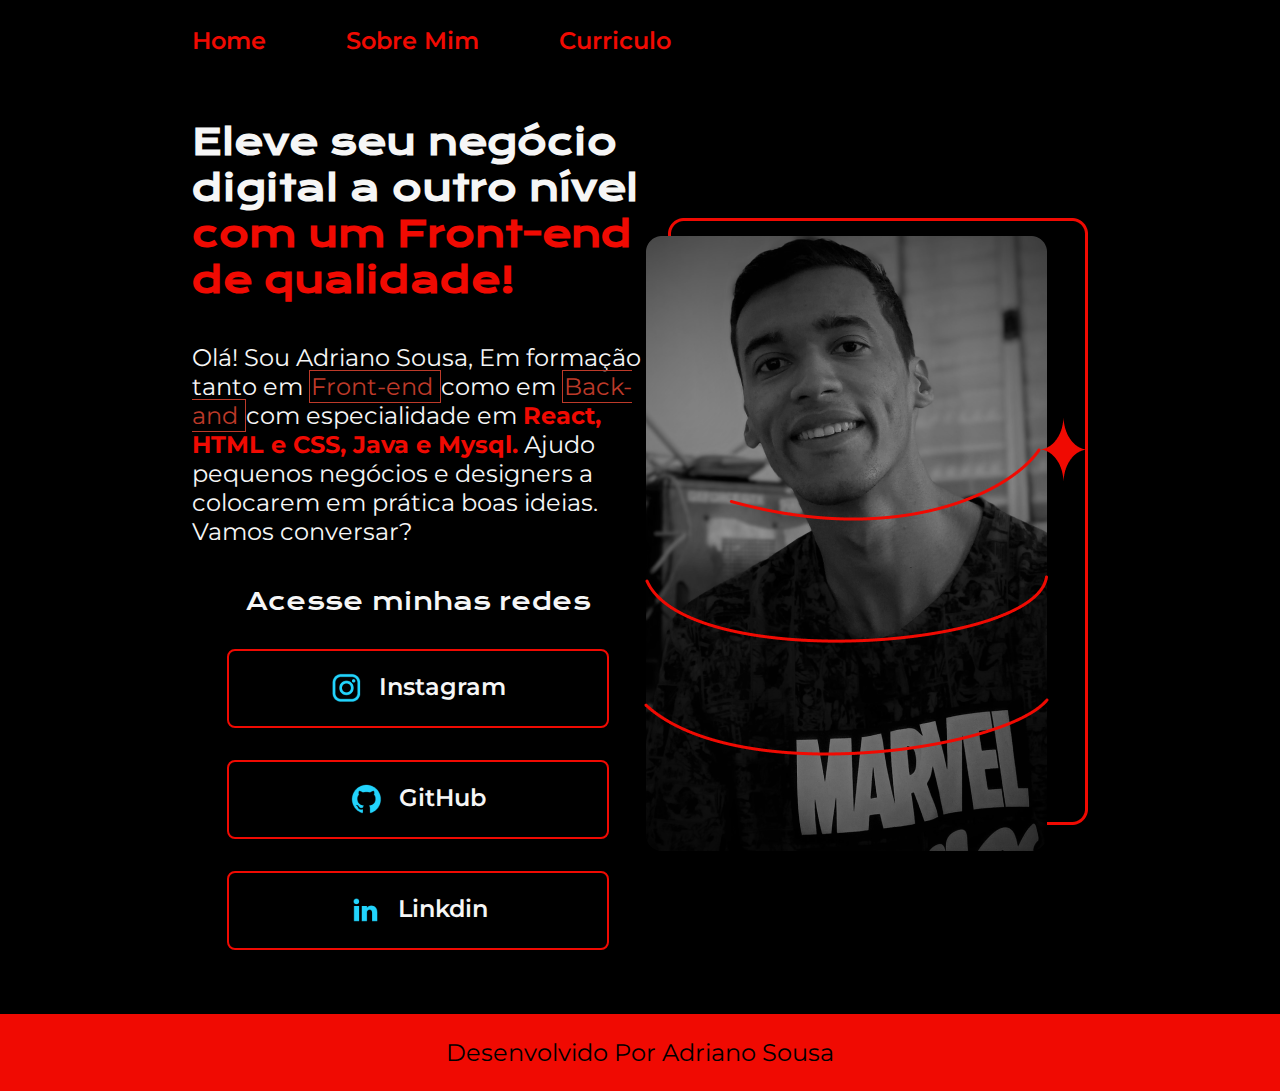
<file: index.html>
<!DOCTYPE html>
<html lang="pt-br">

<head>
    <meta charset="UTF-8">
    <meta http-equiv="X-UA-Compatible" content="IE=edge">
    <meta name="viewport" content="width=device-width, initial-scale=1.0">
    <title>Portifolio</title>
    <link rel="stylesheet" href="./estilos/style.css">
</head>

<body>
    <header class="cabecalho">
        <nav class="cabecalho__menu">
            <a class="cabecalho__menu__link" href="index.html">Home</a>
            <a class="cabecalho__menu__link" href="about.html">Sobre Mim</a>
            <a class="cabecalho__menu__link" href="curriculo.html">Curriculo</a>
        </nav>
    </header>
    <main class="apresentacao">
        <section class="apresentacao__conteudo">
            <h1 class="apresentacao__conteudo__titulo">Eleve seu negócio digital a outro nível <strong
                    class="titulo-destaque"> com um Front-end de qualidade!</strong></h1>
            <p class="apresentacao__conteudo__texto">Olá! Sou Adriano Sousa, Em formação tanto em <span> Front-end
                </span> como em <span> Back-and </span> com especialidade em <strong class="texto_linguagens">React,
                    HTML e CSS, Java e Mysql.</strong> Ajudo pequenos negócios e designers a colocarem em prática boas
                ideias. Vamos conversar?
            </p>
            <div class="redes_sociais">
                <h2 class="subtitulo_link">Acesse minhas redes</h2>
                <a class="links_redes" href="http://instagram.com/adriz1n_">
                    <img src="./assets/instagram.png" alt="instagram">
                    Instagram

                </a>
                <a class="links_redes" href="https://github.com/AdrianosousaADS">
                    <img src="./assets/github.png" alt="github">    
                    GitHub 
                
                </a>
                <a class="links_redes" href="https://www.linkedin.com/in/adriano-sousa-ads/">
                    <img src="./assets/linkedin.png" alt="linkdin">
                    Linkdin 
                
                </a>
            </div>
        </section>
        <img src="Imagem.png" alt="Foto">
    </main>
    <footer class="rodape">
        <p>Desenvolvido Por Adriano Sousa</p>
    </footer>
</body>

</html>
</file>
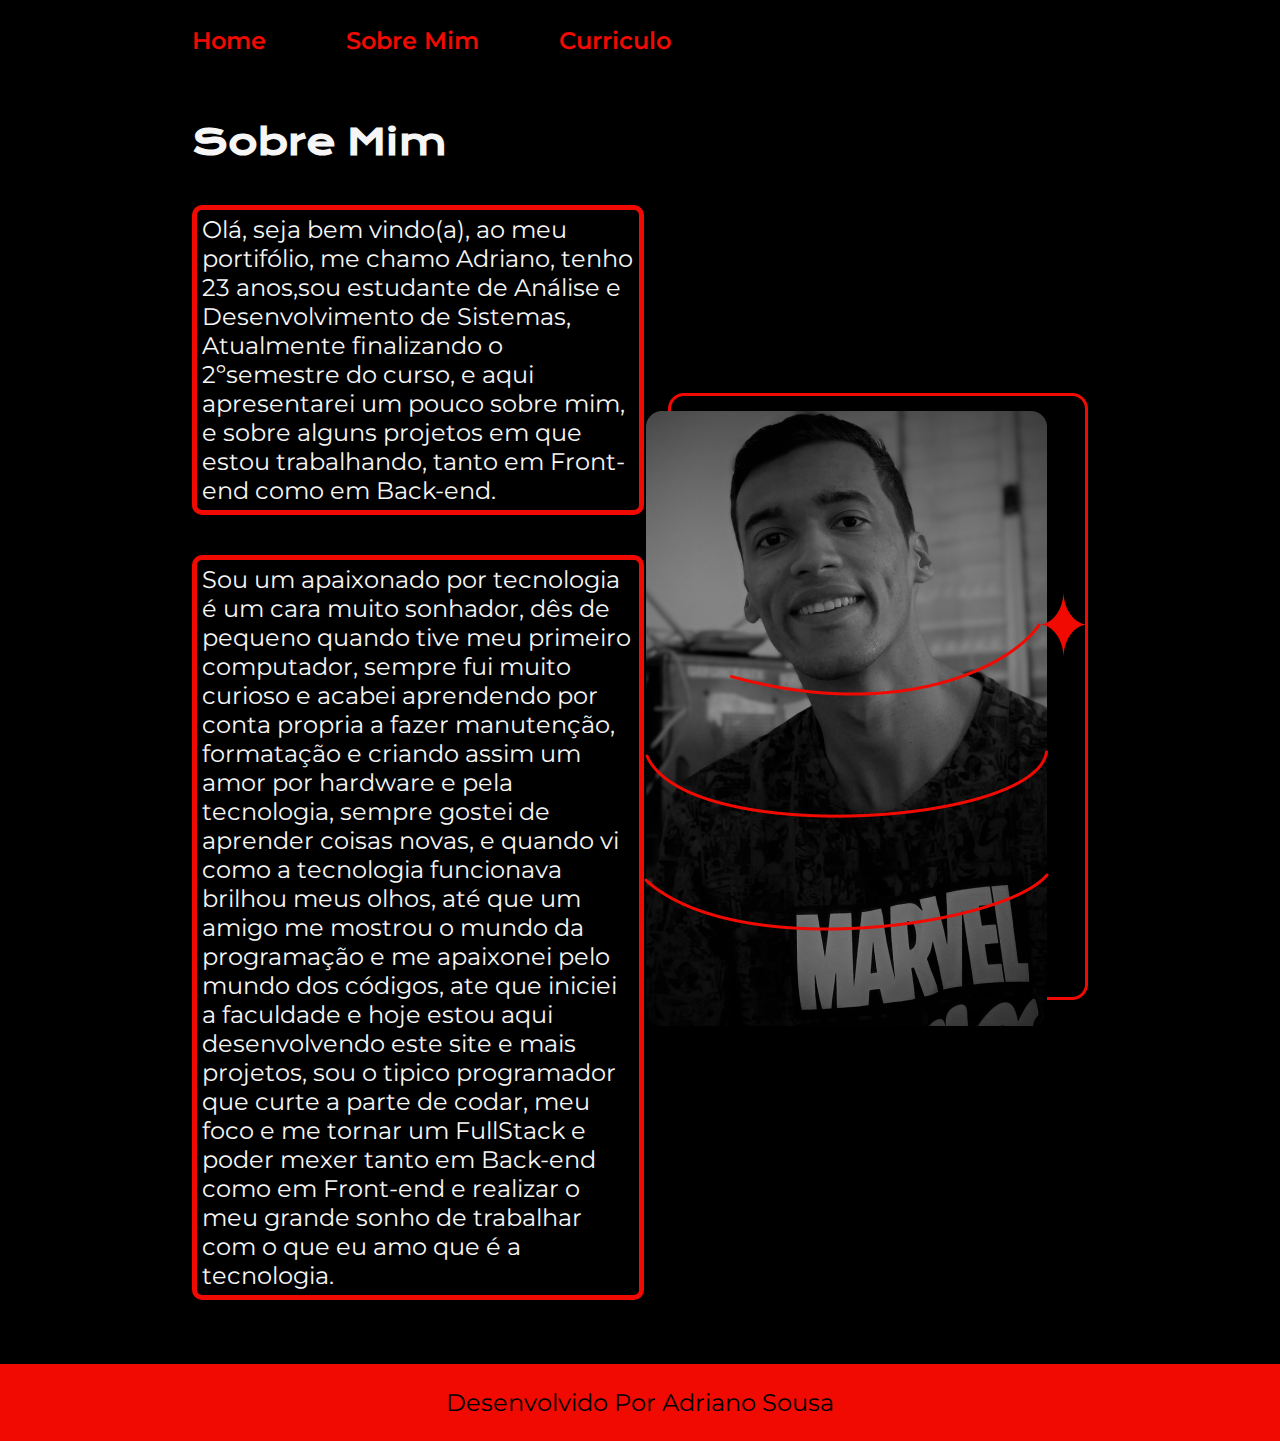
<file: about.html>
<!DOCTYPE html>
<html lang="pt-br">
<head>
    <meta charset="UTF-8">
    <meta http-equiv="X-UA-Compatible" content="IE=edge">
    <meta name="viewport" content="width=device-width, initial-scale=1.0">
    <title>Sobre Mim</title>
    <link rel="stylesheet" href="./estilos/style.css">
</head>
<body>
    <header class="cabecalho">
        <nav class="cabecalho__menu">
            <a class="cabecalho__menu__link" href="index.html">Home</a>
            <a class="cabecalho__menu__link" href="about.html">Sobre Mim</a>
            <a class="cabecalho__menu__link" href="curriculo.html">Curriculo</a>
        </nav>
    </header>
    <main class="apresentacao">
        <section class="apresentacao__conteudo">
            <h1 class="apresentacao__conteudo__titulo">Sobre Mim</h1>
            <p class="apresentacao__conteudo__texto__sobre">
                Olá, seja bem vindo(a), ao meu portifólio, me chamo Adriano, tenho 23 anos,sou estudante de Análise e Desenvolvimento de Sistemas, Atualmente finalizando o 2ºsemestre do curso, e aqui apresentarei um pouco sobre mim, e sobre alguns projetos em que estou trabalhando, tanto em Front-end como em Back-end. 
            </p>
            <p class="apresentacao__conteudo__texto__sobre">
                Sou um apaixonado por tecnologia é um cara muito sonhador, dês de pequeno quando tive meu primeiro computador, sempre fui muito curioso e acabei aprendendo por conta propria a fazer manutenção, formatação e criando assim um amor por hardware e pela tecnologia, sempre gostei de aprender coisas novas, e quando vi como a tecnologia funcionava brilhou meus olhos, até que um amigo me mostrou o mundo da programação e me apaixonei pelo mundo dos códigos, ate que iniciei a faculdade e hoje estou aqui desenvolvendo este site e mais projetos, sou o tipico programador que curte a parte de codar, meu foco e me tornar um FullStack e poder mexer tanto em Back-end como em Front-end e realizar o meu grande sonho de trabalhar com o que eu amo que é a tecnologia.
        </p>
        </section>
        <img src="Imagem.png" alt="foto">
    </main>
    <footer class="rodape">
        <p>Desenvolvido Por Adriano Sousa</p>
    </footer>
</body>
</html>
</file>
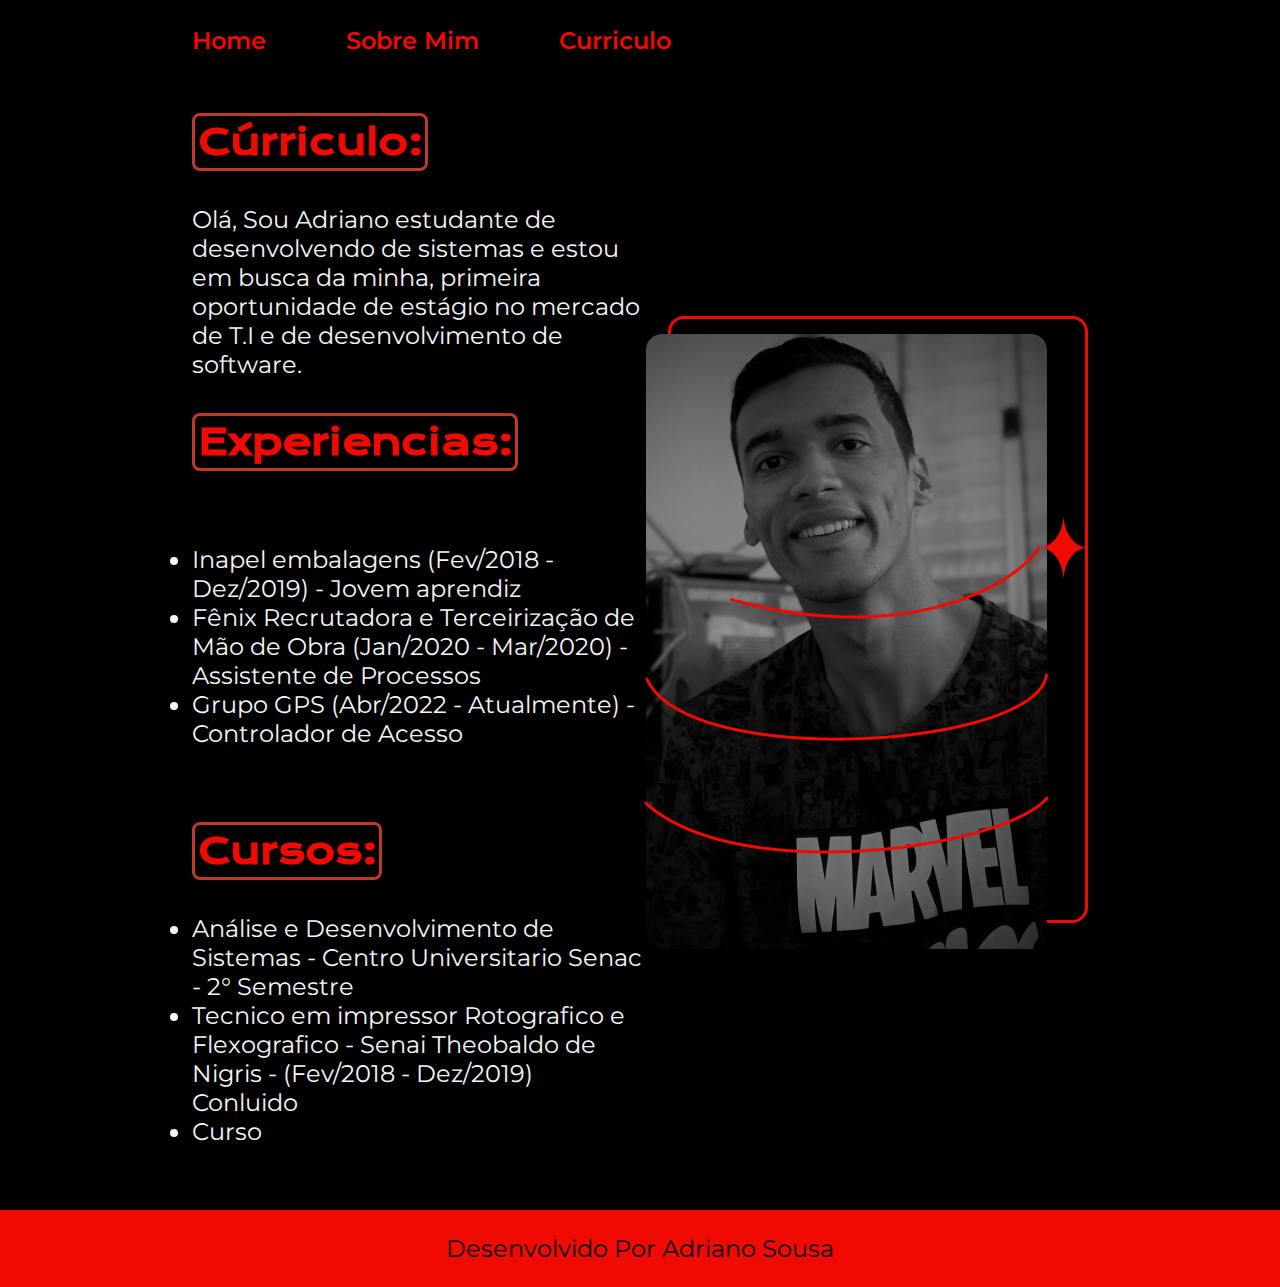
<file: curriculo.html>
<!DOCTYPE html>
<html lang="en">
<head>
    <meta charset="UTF-8">
    <meta http-equiv="X-UA-Compatible" content="IE=edge">
    <meta name="viewport" content="width=device-width, initial-scale=1.0">
    <title>Curriculo</title>
    <link rel="stylesheet" href="./estilos/style.css">
</head>
<body>
    <header class="cabecalho">
        <nav class="cabecalho__menu">
            <a class="cabecalho__menu__link" href="index.html">Home</a>
            <a class="cabecalho__menu__link" href="about.html">Sobre Mim</a>
            <a class="cabecalho__menu__link" href="curriculo.html">Curriculo</a>
        </nav>
    </header>
    <main class="apresentacao">
        <section class="apresentacao__conteudo">
            <h1 class="apresentacao__conteudo__titulo"> <strong class="titulo_strong"> Cúrriculo: </strong></h1>
            <p class="apresentacao__conteudo__texto">
                Olá, Sou Adriano estudante de desenvolvendo de sistemas e estou em busca da minha, primeira oportunidade de estágio no mercado de T.I e de desenvolvimento de software.
            </p>
            <h2 class="apresentacao__conteudo__titulo"> <strong class="titulo_strong"> Experiencias: </strong></h2>
            <p class="apresentacao__conteudo__texto">
            <ul class="apresentacao__conteudo__texto">
                <li> Inapel embalagens (Fev/2018 - Dez/2019) - Jovem aprendiz</li>
                <li> Fênix Recrutadora e Terceirização de Mão de Obra (Jan/2020 - Mar/2020) - Assistente de Processos</li>
                <li> Grupo GPS (Abr/2022 - Atualmente) - Controlador de Acesso</li>
            </ul>
            </p>
            <h2 class="apresentacao__conteudo__titulo"> <strong class="titulo_strong"> Cursos: </strong></h2>
            <div class="apresentacao__conteudo__texto">
            <ul class="apresentacao__conteudo__texto">
                <li>Análise e Desenvolvimento de Sistemas - Centro Universitario Senac - 2° Semestre</li>
                <li>Tecnico em impressor Rotografico e Flexografico - Senai Theobaldo de Nigris - (Fev/2018 - Dez/2019) Conluido</li>
                <li>Curso</li>
            </ul>
            </div>
        </section>
        <img src="Imagem.png" alt="foto">
    </main>
    <footer class="rodape">
        <p>Desenvolvido Por Adriano Sousa</p>
    </footer>
</body>
</html>
</file>
<file: estilos/style.css>
/* tirando borda e espaçamento da pagina*/
@import url('https://fonts.googleapis.com/css2?family=Krona+One&family=Montserrat:wght@600&display=swap');

:root{
    --cor-primaria: #000000;
    --cor-secundaria: #f6f6f6;
    --cor-terciaria: #F00A02;
    --cor-hover: #272727;

    --fonte-primaria: 'Krona One', sans-serif;
    --fonte-secundaria: 'Montserrat', sans-serif;
}

*{ 
    margin: 0;
    padding: 0;
}

body {
    /* height: 100vh; definindo 100% da tela do dispositivo */
    box-sizing: border-box;
    background-color: var(--cor-primaria);
    color: var(--cor-secundaria)
}



h1{
    font-weight: bold; /*texto em negrito*/
}

span{
    color: #bd3a29; /* cor do texto */
    border: 0.5px solid #bd3a29; /*borda com 1 px de largura, do tipo solida com cor*/
    padding: 1px; /*Espaçamento interno */
}

.titulo-destaque { /* so se usa o '.' quando e "class"*/
    color: var(--cor-terciaria);
}

.cabecalho {
    padding: 2% 0% 0% 15%;
}
.cabecalho__menu {
    display: flex;
    gap: 80px;
}

.cabecalho__menu__link{
    font-family: var(--fonte-secundaria);
    font-size: 24px;
    font-weight: 600;
    color: var(--cor-terciaria);
    text-decoration: none;
}

.apresentacao{
    padding: 5% 15%;
    display: flex;
    align-items: center;
    justify-content: space-between;
}

.apresentacao__conteudo{
    width: 615px;
    display: flex;
    flex-direction: column;
    gap: 40px;
}
.apresentacao__conteudo__titulo{
    font-size: 36px;
    font-family: var(--fonte-primaria)
}

.titulo_strong{
    color: var(--cor-terciaria);
    border: 3px solid #bd3a29;
    border-radius: 8px; 
    padding: 3px;
}



.apresentacao__conteudo__texto{
    font-size: 24px;
    font-family: var(--fonte-secundaria);
    text-decoration: none;
}

.apresentacao__conteudo__texto__sobre{
    border: 5px solid var(--cor-terciaria);
    border-radius: 10px;
    padding: 5px;
    font-size: 24px;
    font-family: var(--fonte-secundaria);
    text-decoration: none;
}

.apresentacao__conteudo__texto__sobre:hover{
    background-color: var(--cor-hover);
    padding: 1%;
}

.texto_linguagens{
    color: var(--cor-terciaria);
    font-family: var(--fonte-secundaria);
}
.redes_sociais{
    display: flex;
    flex-direction: column;
    justify-content: space-between;
    align-items: center;
    gap: 32px;
}

.subtitulo_link{
    font-family: var(--fonte-primaria);
    font-weight: 400;
    font-size: 24px;
}

.links_redes{
    /* background-color: #F00A02; */
    display: flex;
    justify-content: center;
    gap: 16px;
    width: 378px;
    border: 2px solid var(--cor-terciaria) ;
    text-align: center;
    border-radius: 8px;
    font-size: 24px;
    font-weight: 600;
    padding: 21.5px 0;
    text-decoration: none;
    color: var(--cor-secundaria);
    font-family: var(--fonte-secundaria);
}
.links_redes:hover{
    background-color: var(--cor-hover);
    padding: 3%;
}

.rodape{
    padding: 24px;
    color: var(--cor-primaria);
    background-color: var(--cor-terciaria);
    text-align: center;
    font-family: var(--fonte-secundaria);
    font-size: 24px;
    font-weight: 400;
}
</file>
